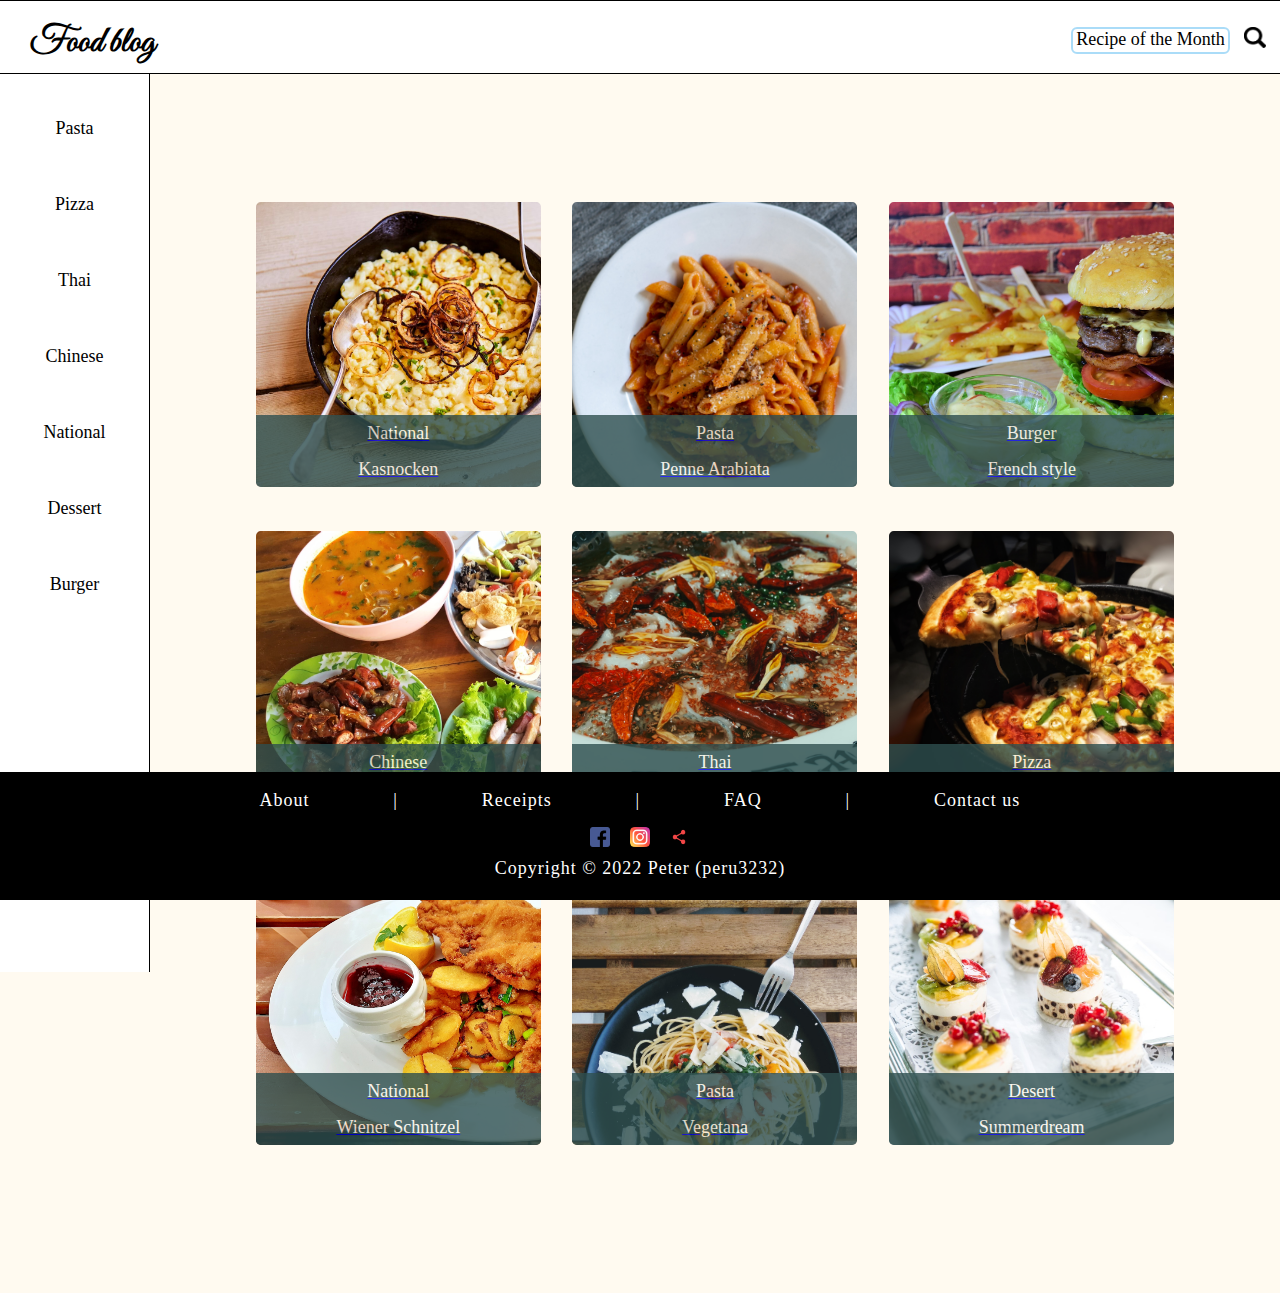
<file: index.html>
<!DOCTYPE html>
<html lang="en">
<head>
    <meta charset="UTF-8">
    <meta http-equiv="X-UA-Compatible" content="IE=edge">
    <meta name="viewport" content="width=device-width, initial-scale=1.0">
    <meta name="author" content="peru3232">

    <meta name="description" content="Codereview2-index">

    <title>CR2-Mainpage</title>

    <link rel="stylesheet" href="styles/main.css">

    <link rel="preconnect" href="https://fonts.gstatic.com" crossorigin>
    <link href="https://fonts.googleapis.com/css2?family=Great+Vibes&display=swap" rel="stylesheet" type="text/css">

</head>
<body>
<!-- HEADER -->
    <header>
        <a href="index.html"><h1>Food blog</h1></a>
        <div class="search">
            <a href="#"><img src="images/search-icon.png" alt="" width="22px"></a>
        </div>
        <div class="button">
            <a href="receipts.html">Recipe of the Month</a>
        </div>
    </header>
<!-- NAVBAR -->
    <nav> 
        <ul id="mainNav">
            <a href="#"><li>Pasta</li></a>
            <a href="#"><li>Pizza</li></a>
            <a href="#"><li>Thai</li></a>
            <a href="#"><li>Chinese</li></a>
            <a href="receipts.html"><li>National</li></a>
            <a href="#"><li>Dessert</li></a>
            <a href="#"><li>Burger</li></a>

        </ul>
    </nav>
<!-- MAIN CONTENT -->
    <main>
        <div class="container">
            <a href="receipts.html" class="box" id="recipe1">
                <div class="overlay">
                    <p> National <br>
                        Kasnocken
                    </p>
                </div>
            </a>
            <a href="#" class="box" id="recipe2">
                <div class="overlay">
                <p>Pasta</p>
                <p>Penne Arabiata</p>
                </div>
            </a>
            <a href="#" class="box" id="recipe3">
                <div class="overlay">
                <p>Burger</p>
                <p>French style</p>
                </div>
            </a>
            <a href="#" class="box" id="recipe4">
                <div class="overlay">
                <p>Chinese</p>
                <p>Duck menu</p>
                </div>
            </a>
            <a href="#" class="box" id="recipe5">
                <div class="overlay">
                <p>Thai</p>
                <p>Mun chu chao</p>
                </div>
            </a>
            <a href="#" class="box" id="recipe6">
                <div class="overlay">
                <p>Pizza</p>
                <p>American style</p>
                </div>
            </a>
            <a href="#" class="box" id="recipe7">
                <div class="overlay">
                <p>National</p>
                <p>Wiener Schnitzel</p>
                </div>
            </a>
            <a href="#" class="box" id="recipe8">
                <div class="overlay">
                <p>Pasta</p>
                <p>Vegetana</p>
                </div>
            </a>
            <a href="#" class="box" id="recipe9">
                <div class="overlay">
                <p>Desert</p>
                <p>Summerdream</p>
                </div>
            </a>
        </div>

    </main>
<!-- FOOTER -->
<footer>
    <div class="navbar">
        <ul id="footerNav">
            <li><a href="about.html">About</a></li>
            <li>|</li>
            <li><a href="receipts.html">Receipts</a></li>
            <li>|</li>
            <li><a href="faq.html">FAQ</a></li>
            <li>|</li>
            <li><a href="https://codefactory.wien/en/contact-en/">Contact us</a></li>
        </ul>
    </div>
    <ul>
        <li>
            <a href="#" style="color: black;"><img src="images/facebook.png" alt="fbIcon" width="20px">--</a>
            <a href="#" style="color: black;"><img src="images/instagram.png" alt="instagram" width="20px">--</a>
            <a href="#"><img src="images/teilen.png" alt="teilen" width="20px"></a>
        </li>

        <li>Copyright &copy; 2022 Peter (<a href="https://github.com/peru3232/">peru3232</a>)</li>
    </ul>
</footer>
<!-- PAGE END  -->
</body>
</html>
</file>
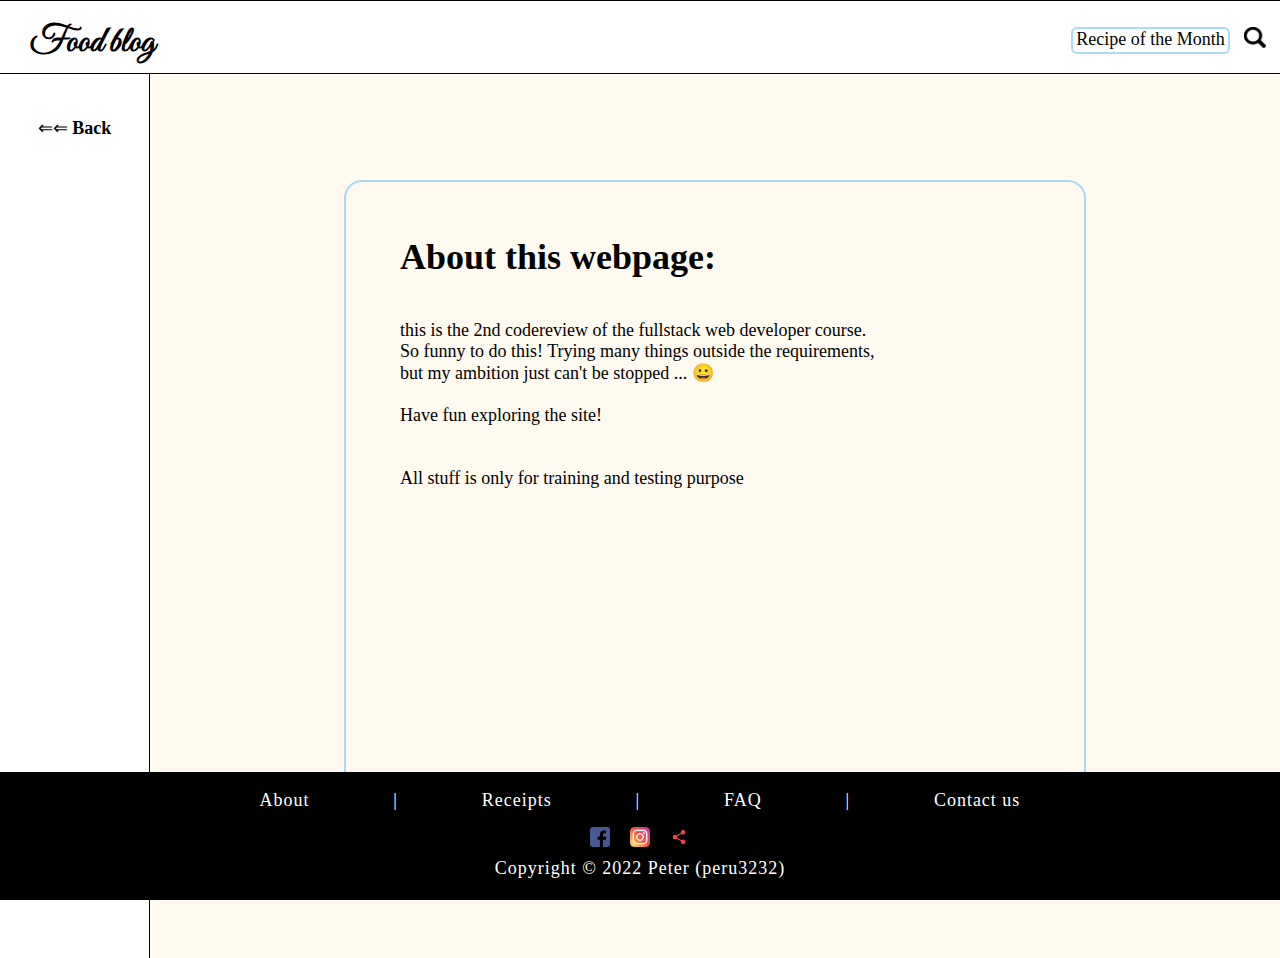
<file: about.html>
<!DOCTYPE html>
<html lang="en">
<head>
    <meta charset="UTF-8">
    <meta http-equiv="X-UA-Compatible" content="IE=edge">
    <meta name="viewport" content="width=device-width, initial-scale=1.0">
    <meta name="author" content="peru3232">

    <meta name="description" content="Codereview2-about">

    <title>CR2-Aboutpage</title>

    <link rel="stylesheet" href="styles/main.css">

    <link rel="preconnect" href="https://fonts.gstatic.com" crossorigin>
    <link href="https://fonts.googleapis.com/css2?family=Great+Vibes&display=swap" rel="stylesheet" type="text/css">

</head>
<body>
    <!-- HEADER -->
    <header>
        <a href="index.html"><h1>Food blog</h1></a>
        <div class="search">
            <a href="#"><img src="images/search-icon.png" alt="" width="22px"></a>
        </div>
        <div class="button">
            <a href="receipts.html">Recipe of the Month</a>
        </div>
    </header>
    <!-- NAVBAR -->
    <nav> 
        <ul id="reciptsNav">
            <a href="index.html"><li> <span>&DoubleLeftArrow;&DoubleLeftArrow;</span> <b> Back</b></li></a>
        </ul>
    </nav>
    <!-- MAIN CONTENT -->
    <main>
        <div class="container">
            <div id="about">
                <h1>About this webpage:</h1>
                <br>
                <br>
                <p> this is the 2nd codereview  of the fullstack web developer course. <br>
                    So funny to do this! Trying many things outside the requirements, <br>
                    but my ambition just can't be stopped ... &#x1F600; <br>
                    <br>
                    Have fun exploring the site! <br>
                    <br>
                    <br>
                    All stuff is only for training and testing purpose
                </p>
            </div>
        </div>

    </main>
    <!-- FOOTER -->
    <footer>
        <div class="navbar">
            <ul id="footerNav">
                <li><a href="about.html">About</a></li>
                <li>|</li>
                <li><a href="receipts.html">Receipts</a></li>
                <li>|</li>
                <li><a href="faq.html">FAQ</a></li>
                <li>|</li>
                <li><a href="https://codefactory.wien/en/contact-en/">Contact us</a></li>
            </ul>
        </div>
        <ul>
            <li>
                <a href="#" style="color: black;"><img src="images/facebook.png" alt="fbIcon" width="20px">--</a>
                <a href="#" style="color: black;"><img src="images/instagram.png" alt="instagram" width="20px">--</a>
                <a href="#"><img src="images/teilen.png" alt="teilen" width="20px"></a>
            </li>
    
            <li>Copyright &copy; 2022 Peter (<a href="https://github.com/peru3232/">peru3232</a>)</li>
        </ul>
    </footer>
    <!-- PAGE END  -->
</body>
</html>
</file>
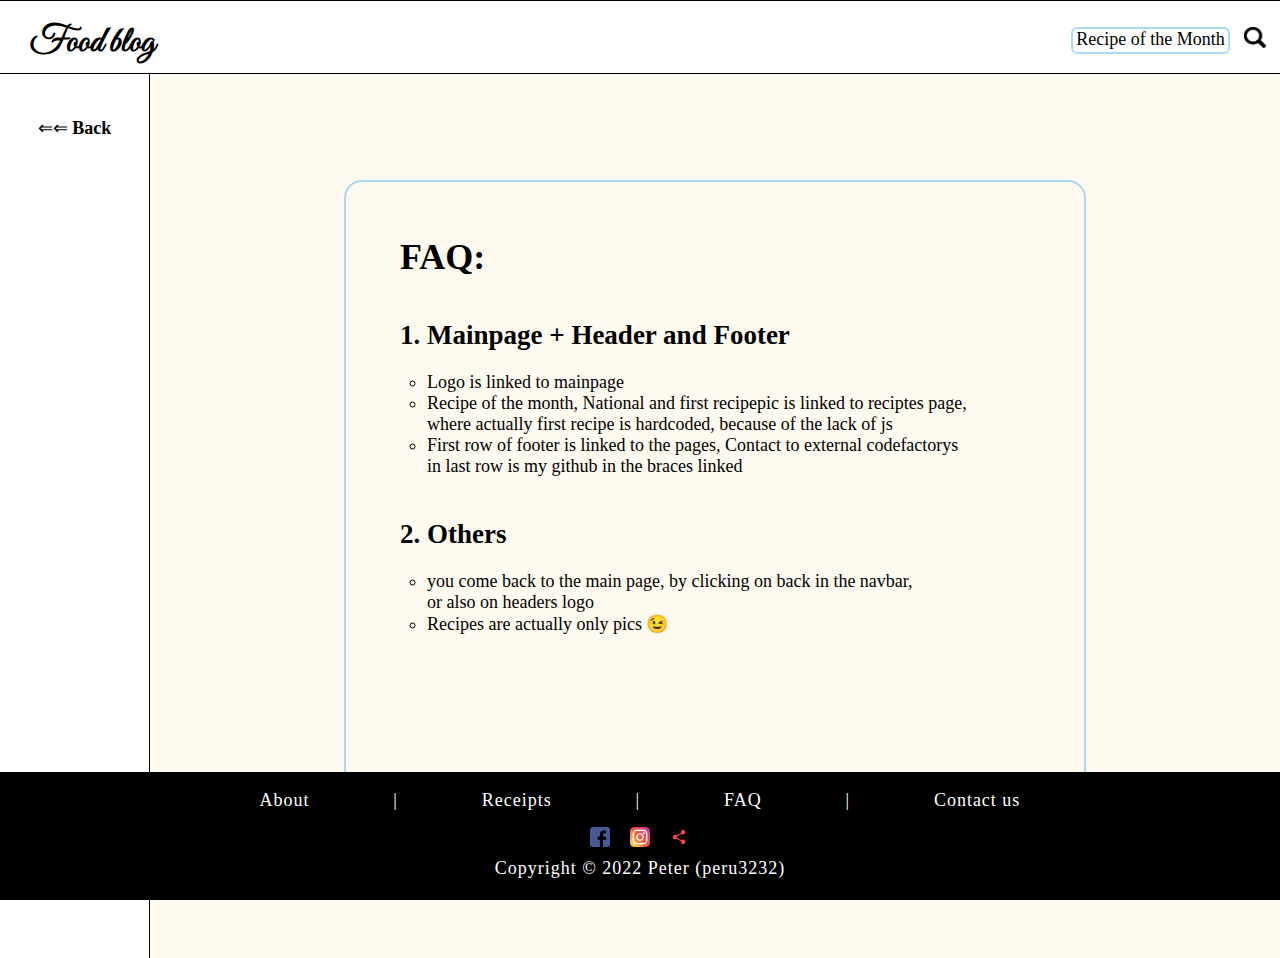
<file: faq.html>
<!DOCTYPE html>
<html lang="en">
<head>
    <meta charset="UTF-8">
    <meta http-equiv="X-UA-Compatible" content="IE=edge">
    <meta name="viewport" content="width=device-width, initial-scale=1.0">
    <meta name="author" content="peru3232">

    <meta name="description" content="Codereview2-FAQ">

    <title>CR2-FAQpage</title>

    <link rel="stylesheet" href="styles/main.css">

    <link rel="preconnect" href="https://fonts.gstatic.com" crossorigin>
    <link href="https://fonts.googleapis.com/css2?family=Great+Vibes&display=swap" rel="stylesheet" type="text/css">

</head>
<body>
    <!-- HEADER -->
    <header>
        <a href="index.html"><h1>Food blog</h1></a>
        <div class="search">
            <a href="#"><img src="images/search-icon.png" alt="" width="22px"></a>
        </div>
        <div class="button">
            <a href="receipts.html">Recipe of the Month</a>
        </div>
    </header>
    <!-- NAVBAR -->
    <nav> 
        <ul id="reciptsNav">
            <a href="index.html"><li> <span>&DoubleLeftArrow;&DoubleLeftArrow;</span> <b> Back</b></li></a>
        </ul>
    </nav>
    <!-- MAIN CONTENT -->
    <main>
        <div class="container">
            <div id="faq">
                <h1>FAQ:</h1>
                <br>
                <br>
                <ol>
                    <h2><li>Mainpage + Header and Footer</li></h2>
                        <br>
                        <ul>
                            <li>Logo is linked to mainpage</li>
                            <li>Recipe of the month, National and first recipepic is linked to reciptes page, <br> where actually first recipe is hardcoded, because of the lack of js </li>
                            <li>First row of footer is linked to the pages, Contact to external codefactorys <br> in last row is my github in the braces linked</li>
                        </ul>
                        <br>
                        <br>
                    <h2><li>Others</li></h2>
                        <br>
                        <ul>
                            <li>you come back to the main page, by clicking on back in the navbar,<br>or also on headers logo</li>
                            <li>Recipes are actually only pics &#x1F609;</li>
                        </ul>


                </ol>
            </div>
        </div>

    </main>
    <!-- FOOTER -->
    <footer>
        <div class="navbar">
            <ul id="footerNav">
                <li><a href="about.html">About</a></li>
                <li>|</li>
                <li><a href="receipts.html">Receipts</a></li>
                <li>|</li>
                <li><a href="faq.html">FAQ</a></li>
                <li>|</li>
                <li><a href="https://codefactory.wien/en/contact-en/">Contact us</a></li>
            </ul>
        </div>
        <ul>
            <li>
                <a href="#" style="color: black;"><img src="images/facebook.png" alt="fbIcon" width="20px">--</a>
                <a href="#" style="color: black;"><img src="images/instagram.png" alt="instagram" width="20px">--</a>
                <a href="#"><img src="images/teilen.png" alt="teilen" width="20px"></a>
            </li>
    
            <li>Copyright &copy; 2022 Peter (<a href="https://github.com/peru3232/">peru3232</a>)</li>
        </ul>
    </footer>
    <!-- PAGE END  -->
</body>
</html>
</file>
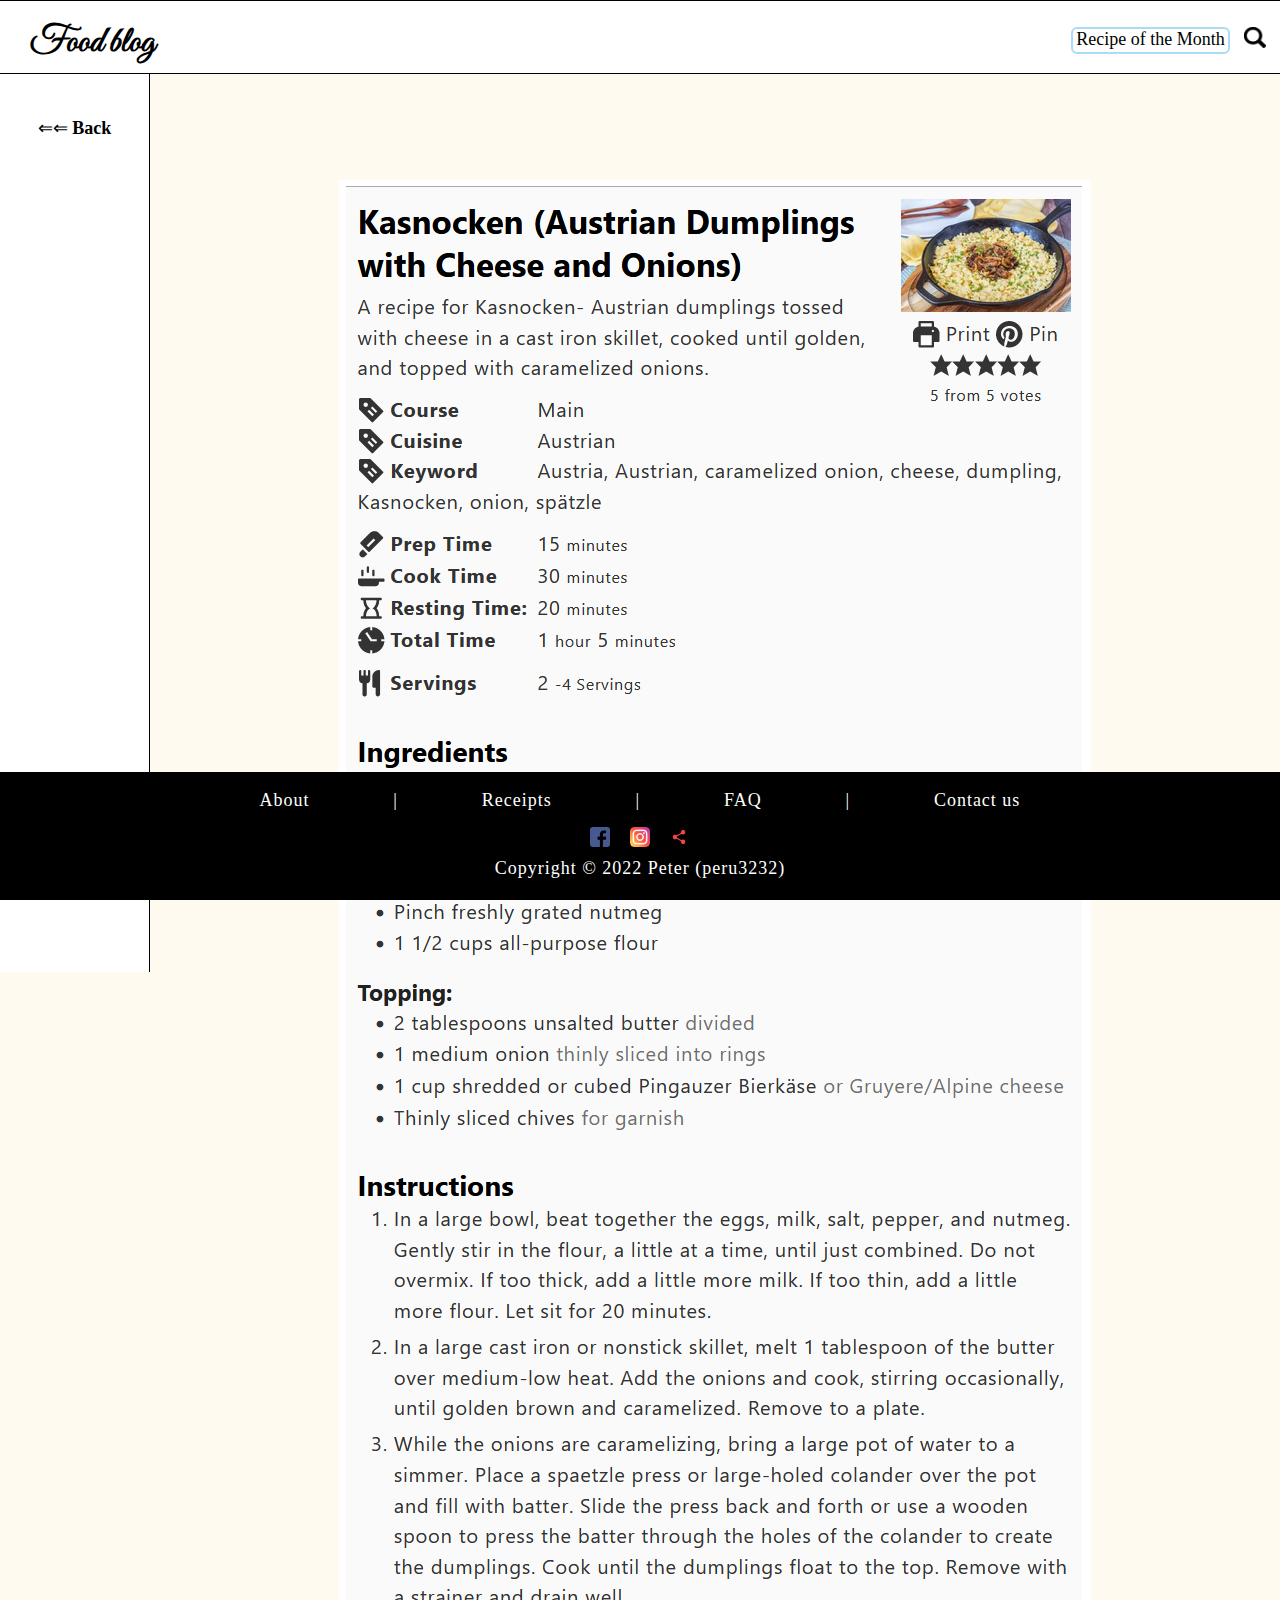
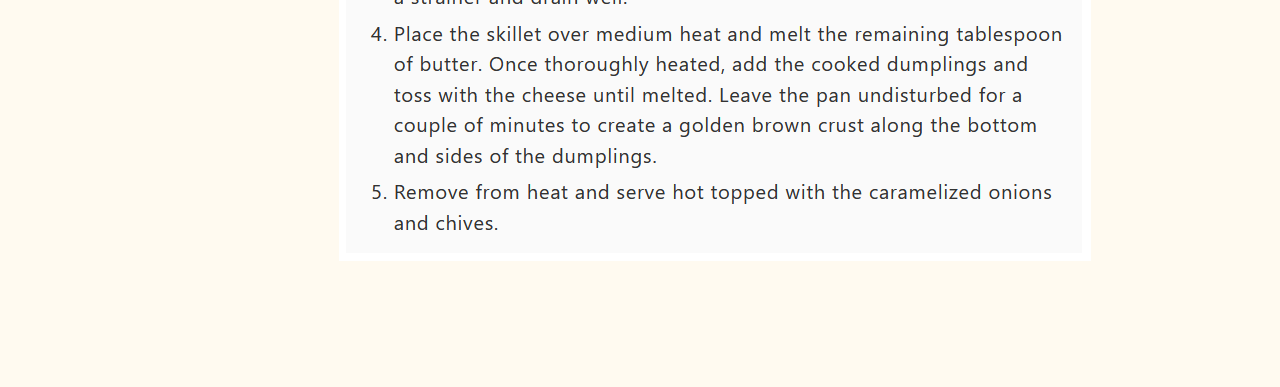
<file: receipts.html>
<!DOCTYPE html>
<html lang="en">
<head>
    <meta charset="UTF-8">
    <meta http-equiv="X-UA-Compatible" content="IE=edge">
    <meta name="viewport" content="width=device-width, initial-scale=1.0">
    <meta name="author" content="peru3232">

    <meta name="description" content="Codereview2-recipts">

    <title>CR2-Reciptspage</title>

    <link rel="stylesheet" href="styles/main.css">

    <link rel="preconnect" href="https://fonts.gstatic.com" crossorigin>
    <link href="https://fonts.googleapis.com/css2?family=Great+Vibes&display=swap" rel="stylesheet" type="text/css">

</head>
<body>
    <!-- HEADER -->
    <header>
        <a href="index.html"><h1>Food blog</h1></a>
        <div class="search">
            <a href="#"><img src="images/search-icon.png" alt="" width="22px"></a>
        </div>
        <div class="button">
            <a href="receipts.html">Recipe of the Month</a>
        </div>
    </header>
    <!-- NAVBAR -->
    <nav> 
        <ul id="reciptsNav">
            <a href="index.html"><li> <span>&DoubleLeftArrow;&DoubleLeftArrow;</span> <b> Back</b></li></a>

        </ul>
    </nav>
    <!-- MAIN CONTENT -->
    <main>
        <div class="container">
            <div id="kasnocken">
                <img src="images/kasnocken-receipt.png" alt="recipe" width="100%">
            </div>
            <div id="penneArabiate">
                <img src="images/penneArabiata-recipe.jpg" alt="recipe" width="100%">
            </div>
        </div>

    </main>
    <!-- FOOTER -->
    <footer>
        <div class="navbar">
            <ul id="footerNav">
                <li><a href="about.html">About</a></li>
                <li>|</li>
                <li><a href="receipts.html">Receipts</a></li>
                <li>|</li>
                <li><a href="faq.html">FAQ</a></li>
                <li>|</li>
                <li><a href="https://codefactory.wien/en/contact-en/">Contact us</a></li>
            </ul>
        </div>
        <ul>
            <li>
                <a href="#" style="color: black;"><img src="images/facebook.png" alt="fbIcon" width="20px">--</a>
                <a href="#" style="color: black;"><img src="images/instagram.png" alt="instagram" width="20px">--</a>
                <a href="#"><img src="images/teilen.png" alt="teilen" width="20px"></a>
            </li>
    
            <li>Copyright &copy; 2022 Peter (<a href="https://github.com/peru3232/">peru3232</a>)</li>
        </ul>
    </footer>
    <!-- PAGE END  -->
</body>
</html>
</file>
<file: styles/main.css>
* {
  margin: 0;
  padding: 0;
}

body {
  font-family: "Times New Roman", Times, serif;
  font-size: large;
  background: floralwhite;
  min-width: 350px;
}

nav {
  width: 150px;
  z-index: 2;
  position: fixed;
  height: 100%;
  background: white;
  align-content: center;
  top: 4em;
}

header {
  width: 100%;
  min-width: 350px;
  z-index: 3;
  position: fixed;
  height: 4em;
  background: white;
  align-content: center;
  border-top: solid black 1px;
  border-bottom: solid black 1px;
  overflow: hidden;
  top: 0em;
}
header h1 {
  float: left;
  font-family: "Great Vibes";
  margin-left: 30px;
  margin-top: 10px;
  color: black;
}
header .button {
  margin-top: 17px;
}
header .button a {
  float: right;
  text-align: center;
  border: solid 2px rgba(114, 196, 243, 0.6);
  border-radius: 6px;
  height: 1.3em;
  width: 155px;
  color: black;
  text-decoration: none;
}
header .search {
  margin-top: 17px;
  float: right;
  text-align: center;
  width: 50px;
}

#mainNav, #reciptsNav {
  list-style-type: none;
  height: 100%;
  display: block;
  border-top: 0;
  border-right: solid black 1px;
  overflow: hidden;
}
#mainNav a, #reciptsNav a {
  color: black;
  text-decoration: none;
  list-style: none;
  display: flex;
  align-items: center;
  justify-content: center;
  border-radius: 5px;
  width: 100px;
  height: 40px;
  margin: 2em auto;
  background: rgba(114, 196, 243, 0);
  transition: font-size 300ms, background 500ms;
}
#mainNav a:hover, #reciptsNav a:hover {
  background: rgba(114, 196, 243, 0.6);
  font-size: large;
}

#reciptsNav span {
  font-size: large;
}

main {
  display: flex;
  justify-content: center;
  margin-left: 150px;
}

footer {
  width: 100%;
  min-width: 350px;
  z-index: 3;
  position: fixed;
  height: 4em;
  background: white;
  align-content: center;
  border-top: solid black 1px;
  border-bottom: solid black 1px;
  height: 7em;
  background-color: black;
  bottom: 0;
  letter-spacing: 1px;
  color: white;
  display: flex;
  justify-content: center;
}
footer .navbar {
  width: 100%;
  height: 3em;
  display: flex;
  justify-content: center;
}
footer .navbar ul {
  display: flex;
  height: 100%;
  width: 66%;
}
footer .navbar ul li {
  list-style: none;
  margin: auto;
  text-align: center;
}
footer a {
  color: white;
  text-decoration: none;
}
footer a:hover, footer a :link, footer a :visited {
  color: rgba(114, 196, 243, 0.6);
}
footer > ul {
  position: absolute;
  list-style-type: none;
  line-height: 1.5;
  top: 3em;
  text-align: center;
}

.container {
  display: flex;
  margin: 10em 5em 7em;
  justify-content: space-around;
  flex-wrap: wrap;
  width: 100%;
  max-width: 1400px;
  z-index: 1;
}
.container .box {
  flex-basis: 30%;
  margin: 1em auto;
  display: flex;
  background-size: cover;
  justify-content: center;
  align-items: flex-end;
  border: solid floralwhite 4px;
  border-radius: 3%;
  overflow: hidden;
  transition: border 1200ms ease;
}
.container .box:before {
  content: "";
  padding-top: 100%;
}
.container .box:hover {
  border: solid black 4px;
}
.container .box:hover .overlay {
  opacity: 0;
}

.overlay {
  background-color: darkslategray;
  text-align: center;
  line-height: 2;
  width: 100%;
  color: floralwhite;
  opacity: 0.8;
  transition: opacity 1000ms ease;
}

@media screen and (max-width: 1024px) {
  .container {
    margin: 9.5em 1.5em;
  }
  .container .box {
    flex-basis: 45%;
  }

  body {
    font-size: smaller;
  }
}
@media screen and (max-width: 480px) {
  .container {
    margin: 9em 1em;
  }
  .container .box {
    flex-basis: 92%;
  }

  body {
    font-size: small;
  }
}
#about, #faq {
  border: solid 2px rgba(114, 196, 243, 0.6);
  padding: 3em;
  border-radius: 1em;
  min-height: 30em;
  width: 35em;
}

#faq ol {
  padding-left: 1.5em;
}

#recipe1 {
  background-image: url(/images/255A0534.jpg);
  display: flex;
}

#recipe2 {
  background-image: url(../images/ben-lei-flFd8L7_B3g-unsplash.jpg);
  display: flex;
}

#recipe3 {
  background-image: url(../images/burger-gadf6b4f0a_1280.jpg);
  display: flex;
}

#recipe4 {
  background-image: url(../images/jerome-jome-Ga3ziG9jCno-unsplash.jpg);
  display: flex;
}

#recipe5 {
  background-image: url(../images/jimmy-chang-BkbqYsGOh-o-unsplash.jpg);
  display: flex;
}

#recipe6 {
  background-image: url(../images/karthik-garikapati-oBbTc1VoT-0-unsplash.jpg);
  display: flex;
}

#recipe7 {
  background-image: url(../images/mark-konig-MyfbM2QYF4o-unsplash.jpg);
  display: flex;
}

#recipe8 {
  background-image: url(../images/natalia-y-ljVSRqHCP2U-unsplash.jpg);
  display: flex;
}

#recipe9 {
  background-image: url(../images/torte-gab8271b3e_1280.jpg);
  display: flex;
}

#kasnocken {
  display: flex;
}

#penneArabiate {
  display: none;
}/*# sourceMappingURL=main.css.map */
</file>
